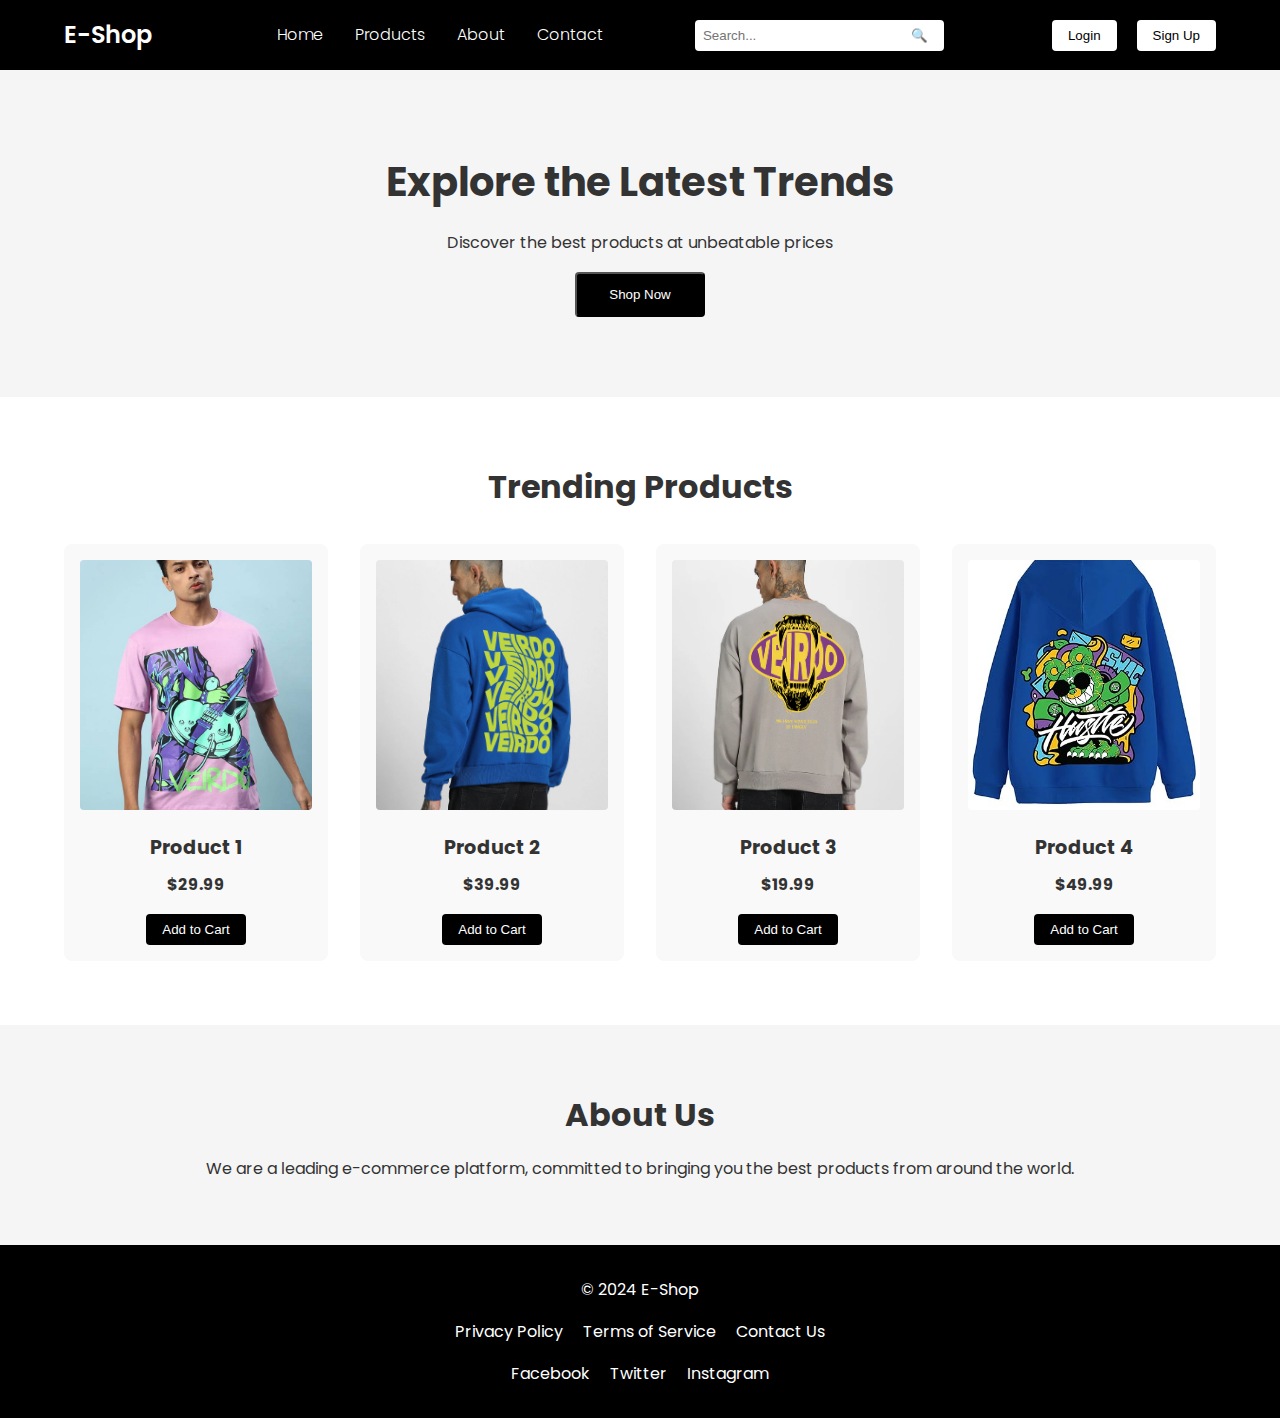
<file: Task 1/index.html>
<!DOCTYPE html>
<html lang="en">
<head>
    <meta charset="UTF-8">
    <meta name="viewport" content="width=device-width, initial-scale=1.0">
    <title>E-Shop | Interactive E-Commerce Website</title>
    <link rel="stylesheet" href="style.css">
    <link href="https://fonts.googleapis.com/css2?family=Poppins:wght@300;400;600&display=swap" rel="stylesheet">
</head>
<body>
    <nav>
        <div class="logo">
            <a href="#">E-Shop</a>
        </div>
        <ul class="navigation">
            <li><a href="#">Home</a></li>
            <li><a href="#">Products</a></li>
            <li><a href="#">About</a></li>
            <li><a href="#">Contact</a></li>
        </ul>
        <div class="search-bar">
            <input type="text" placeholder="Search...">
            <button>🔍</button>
        </div>
        <div class="user-actions">
            <button>Login</button>
            <button>Sign Up</button>
        </div>
    </nav>
    
    <header>
        <div class="header-content">
            <h1>Explore the Latest Trends</h1>
            <p>Discover the best products at unbeatable prices</p>
            <button class="cta">Shop Now</button>
        </div>
    </header>
    
    <section class="trending-products">
        <h2>Trending Products</h2>
        <div class="product-grid">
            <div class="product-item">
                <img src="/Task 1/assets/oversized1.jpg" alt="Product 1">
                <h3>Product 1</h3>
                <p>$29.99</p>
                <button>Add to Cart</button>
            </div>
            <div class="product-item">
                <img src="/Task 1/assets/oversized2.jpg" alt="Product 2">
                <h3>Product 2</h3>
                <p>$39.99</p>
                <button>Add to Cart</button>
            </div>
            <div class="product-item">
                <img src="/Task 1/assets/oversized3.jpg" alt="Product 3">
                <h3>Product 3</h3>
                <p>$19.99</p>
                <button>Add to Cart</button>
            </div>
            <div class="product-item">
                <img src="/Task 1/assets/oversized4.jpg" alt="Product 4">
                <h3>Product 4</h3>
                <p>$49.99</p>
                <button>Add to Cart</button>
            </div>
        </div>
    </section>
    
    <section class="about-us">
        <div class="about-content">
            <h2>About Us</h2>
            <p>We are a leading e-commerce platform, committed to bringing you the best products from around the world.</p>
        </div>
    </section>
    
    <footer>
        <div class="footer-content">
            <p>&copy; 2024 E-Shop</p>
            <div class="footer-links">
                <a href="#">Privacy Policy</a>
                <a href="#">Terms of Service</a>
                <a href="#">Contact Us</a>
            </div>
            <div class="social-media">
                <a href="#">Facebook</a>
                <a href="#">Twitter</a>
                <a href="#">Instagram</a>
            </div>
        </div>
    </footer>
</body>
</html>
</file>
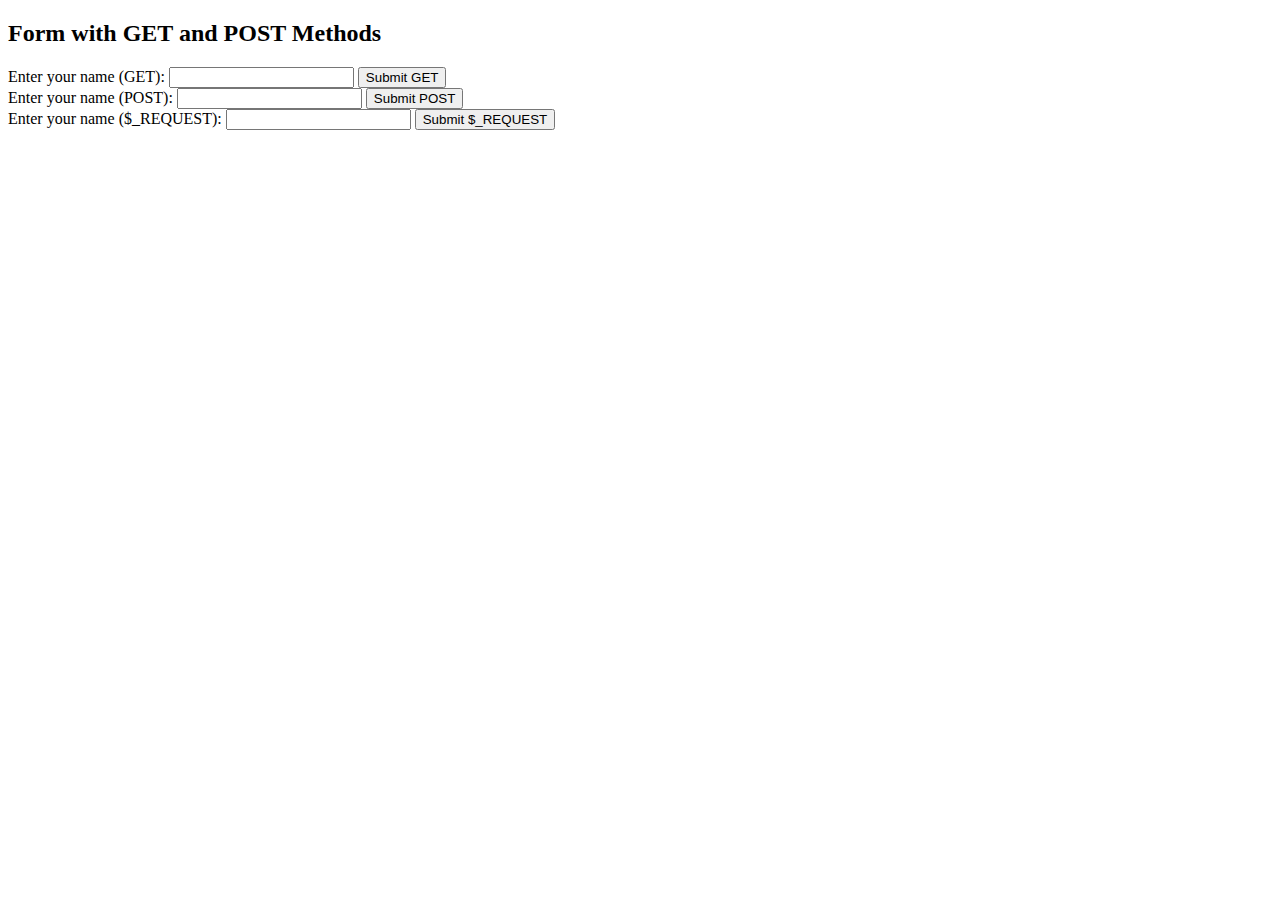
<file: PHP-Class11.html>
<!DOCTYPE html>
<html lang="en">
<head>
    <meta charset="UTF-8">
    <meta name="viewport" content="width=device-width, initial-scale=1.0">
    <title>PHP Form Example</title>
</head>
<body>
    <h2>Form with GET and POST Methods</h2>
    
    <!-- Form with GET method -->
    <form action="PHP-Class11.php" method="GET">
        <label for="getName">Enter your name (GET):</label>
        <input type="text" id="getName" name="getName">
        <input type="submit" value="Submit GET">
    </form>

    <!-- Form with POST method -->
    <form action="PHP-Class11.php" method="POST">
        <label for="postName">Enter your name (POST):</label>
        <input type="text" id="postName" name="postName">
        <input type="submit" value="Submit POST">
    </form>
    
    <!-- Form using $_REQUEST -->
    <form action="PHP-Class11.php" method="POST">
        <label for="requestName">Enter your name ($_REQUEST):</label>
        <input type="text" id="requestName" name="requestName">
        <input type="submit" value="Submit $_REQUEST">
    </form>
</body>
</html>
</file>
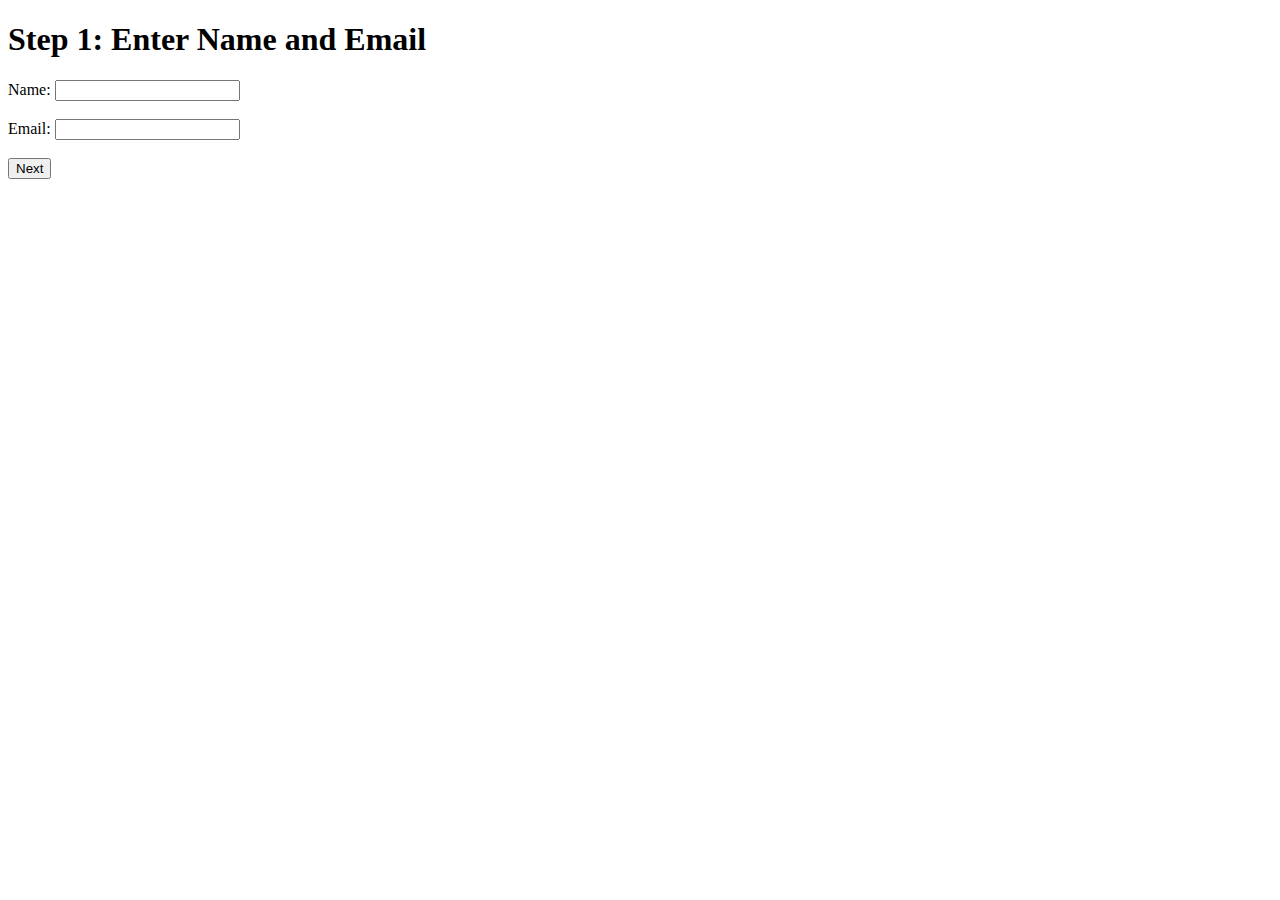
<file: Task11/Form1.html>
<!-- Multistep Form -->
<!-- Create a Two Step form where the first page collect the user's name and email, -->
<!-- and the second page asks for their phone number and address. -->
<!-- Use $_REQUEST to pass the data between the steps. -->
<!-- Requirements : -->
<!-- 1. On the first page, create a form with name and email fields. -->
<!-- 2. On the second page, create a form with phone number and address fields. -->
<!-- 3. Use $_REQUEST to display all the collected data on the second page. -->

<!DOCTYPE html>
<html lang="en">
<head>
    <meta charset="UTF-8">
    <meta name="viewport" content="width=device-width, initial-scale=1.0">
    <title>Form Step 1</title>
</head>
<body>
    <h1>Step 1: Enter Name and Email</h1>
    <form action="Form2.php" method="post">
        <label for="name">Name:</label>
        <input type="text" id="name" name="name" required><br><br>
        
        <label for="email">Email:</label>
        <input type="email" id="email" name="email" required><br><br>
        
        <input type="submit" value="Next">
    </form>
</body>
</html>
</file>
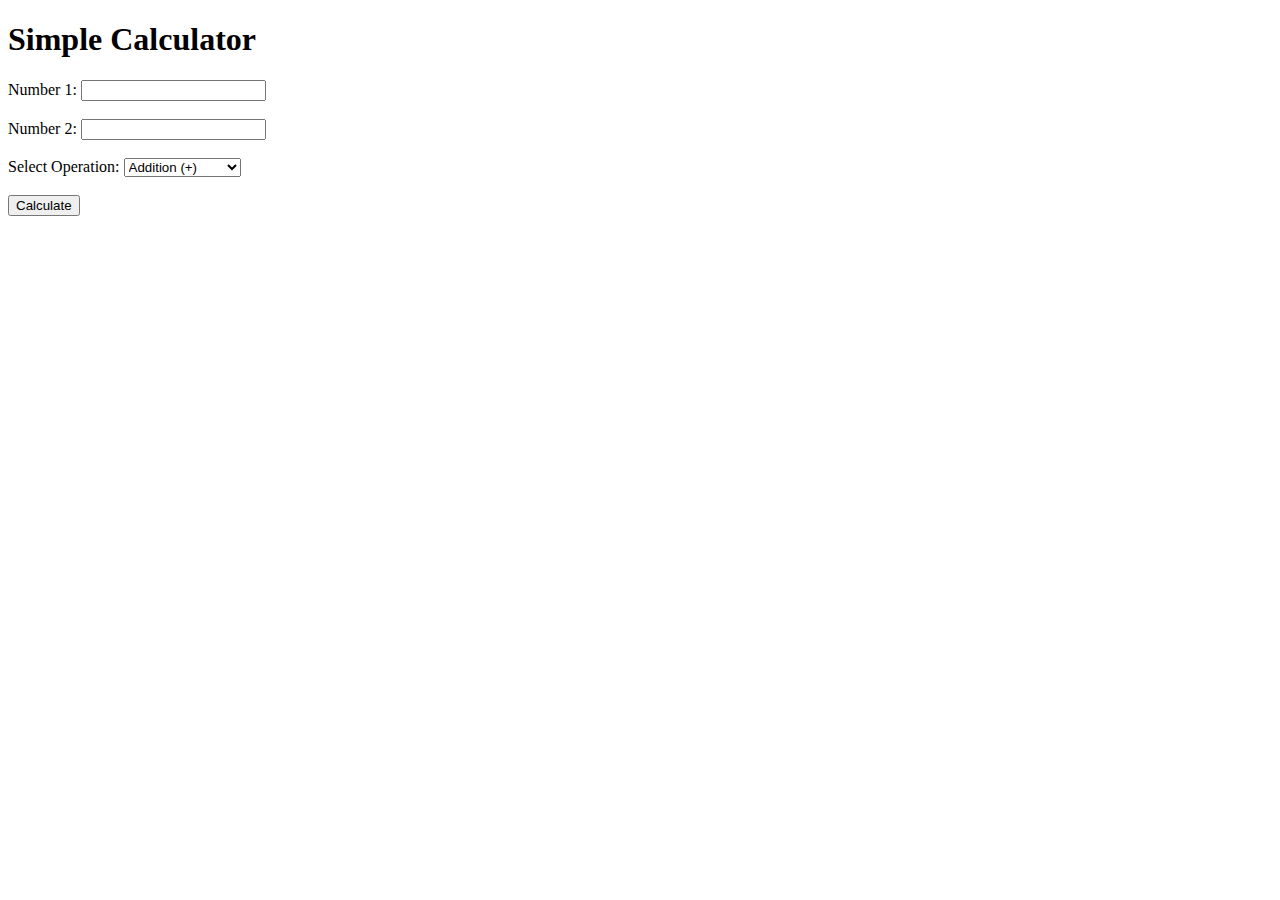
<file: Task11/Calculator-Using-GET/Calculator.html>
<!-- Calculator using GET Method
Create a simple Calculator using the GET method that performs addition, subtraction, multiplication, or division based on user input

Requirement :
- Create a form with two input fields for numbers and a dropdown for select the operation
- Use the GET Method to send the data
- Display the result based on the selected operation  -->

<!DOCTYPE html>
<html lang="en">
<head>
    <meta charset="UTF-8">
    <meta name="viewport" content="width=device-width, initial-scale=1.0">
    <title>Calculator</title>
</head>
<body>
    <h1>Simple Calculator</h1>
    <form action="Calculate.php" method="get">
        <label for="num1">Number 1:</label>
        <input type="number" id="num1" name="num1" required><br><br>

        <label for="num2">Number 2:</label>
        <input type="number" id="num2" name="num2" required><br><br>

        <label for="operation">Select Operation:</label>
        <select id="operation" name="operation" required>
            <option value="add">Addition (+)</option>
            <option value="subtract">Subtraction (-)</option>
            <option value="multiply">Multiplication (*)</option>
            <option value="divide">Division (÷)</option>
        </select><br><br>

        <input type="submit" value="Calculate">
    </form>
</body>
</html>
</file>
<file: Task 1/style.css>
* {
    margin: 0;
    padding: 0;
    box-sizing: border-box;
}

body {
    font-family: 'Poppins', sans-serif;
    line-height: 1.6;
    color: #333;
    background-color: #ffffff;
}

/* Navigation */
nav {
    display: flex;
    justify-content: space-between;
    align-items: center;
    padding: 1rem 5%;
    background-color: #000000;
    color: #ffffff;
    position: sticky;
    top: 0;
    z-index: 1000;
}

.logo a {
    font-size: 1.5rem;
    font-weight: 600;
    color: #ffffff;
    text-decoration: none;
    transition: opacity 0.3s ease;
}

.logo a:hover {
    opacity: 0.8;
}

.navigation {
    display: flex;
    list-style-type: none;
}

.navigation li {
    margin-left: 2rem;
}

.navigation a {
    color: #ffffff;
    text-decoration: none;
    font-weight: 300;
    transition: opacity 0.3s ease;
}

.navigation a:hover {
    opacity: 0.8;
}

.search-bar {
    display: flex;
}

.search-bar input {
    padding: 0.5rem;
    border: none;
    border-radius: 4px 0 0 4px;
    width: 200px;
}

.search-bar button {
    padding: 0.5rem 1rem;
    border: none;
    background-color: #ffffff;
    color: #000000;
    border-radius: 0 4px 4px 0;
    cursor: pointer;
    transition: background-color 0.3s ease;
}

.search-bar button:hover {
    background-color: #f0f0f0;
}

.user-actions button {
    padding: 0.5rem 1rem;
    margin-left: 1rem;
    border: none;
    background-color: #ffffff;
    color: #000000;
    border-radius: 4px;
    cursor: pointer;
    transition: background-color 0.3s ease, color 0.3s ease;
}

.user-actions button:hover {
    background-color: #f0f0f0;
}

/* Header */
header {
    text-align: center;
    padding: 5rem 1rem;
    background-color: #f5f5f5;
}

.header-content h1 {
    font-size: 2.5rem;
    margin-bottom: 1rem;
}

.cta {
    display: inline-block;
    padding: 0.8rem 2rem;
    margin-top: 1rem;
    background-color: #000000;
    color: #ffffff;
    text-decoration: none;
    border-radius: 4px;
    transition: background-color 0.3s ease;
}

.cta:hover {
    background-color: #333333;
}

/* Trending Products */
.trending-products {
    padding: 4rem 5%;
}

.trending-products h2 {
    text-align: center;
    margin-bottom: 2rem;
    font-size: 2rem;
}

.product-grid {
    display: grid;
    grid-template-columns: repeat(auto-fit, minmax(250px, 1fr));
    gap: 2rem;
}

.product-item {
    text-align: center;
    background-color: #f9f9f9;
    padding: 1rem;
    border-radius: 8px;
    transition: transform 0.3s ease, box-shadow 0.3s ease;
}

.product-item:hover {
    transform: translateY(-5px);
    box-shadow: 0 5px 15px rgba(0,0,0,0.1);
}

.product-item img {
    width: 100%;
    height: 250px;
    object-fit: cover;
    border-radius: 4px;
    margin-bottom: 1rem;
}

.product-item h3 {
    font-size: 1.2rem;
    margin-bottom: 0.5rem;
}

.product-item p {
    font-weight: bold;
    margin-bottom: 1rem;
}

.product-item button {
    padding: 0.5rem 1rem;
    background-color: #000000;
    color: #ffffff;
    border: none;
    border-radius: 4px;
    cursor: pointer;
    transition: background-color 0.3s ease;
}

.product-item button:hover {
    background-color: #333333;
}

/* About Us */
.about-us {
    background-color: #f5f5f5;
    padding: 4rem 5%;
    text-align: center;
}

.about-us h2 {
    font-size: 2rem;
    margin-bottom: 1rem;
}

/* Footer */
footer {
    background-color: #000000;
    color: #ffffff;
    padding: 2rem 5%;
    text-align: center;
}

.footer-links, .social-media {
    margin-top: 1rem;
}

.footer-links a, .social-media a {
    color: #ffffff;
    text-decoration: none;
    margin: 0 0.5rem;
    transition: opacity 0.3s ease;
}

.footer-links a:hover, .social-media a:hover {
    opacity: 0.8;
}
</file>
